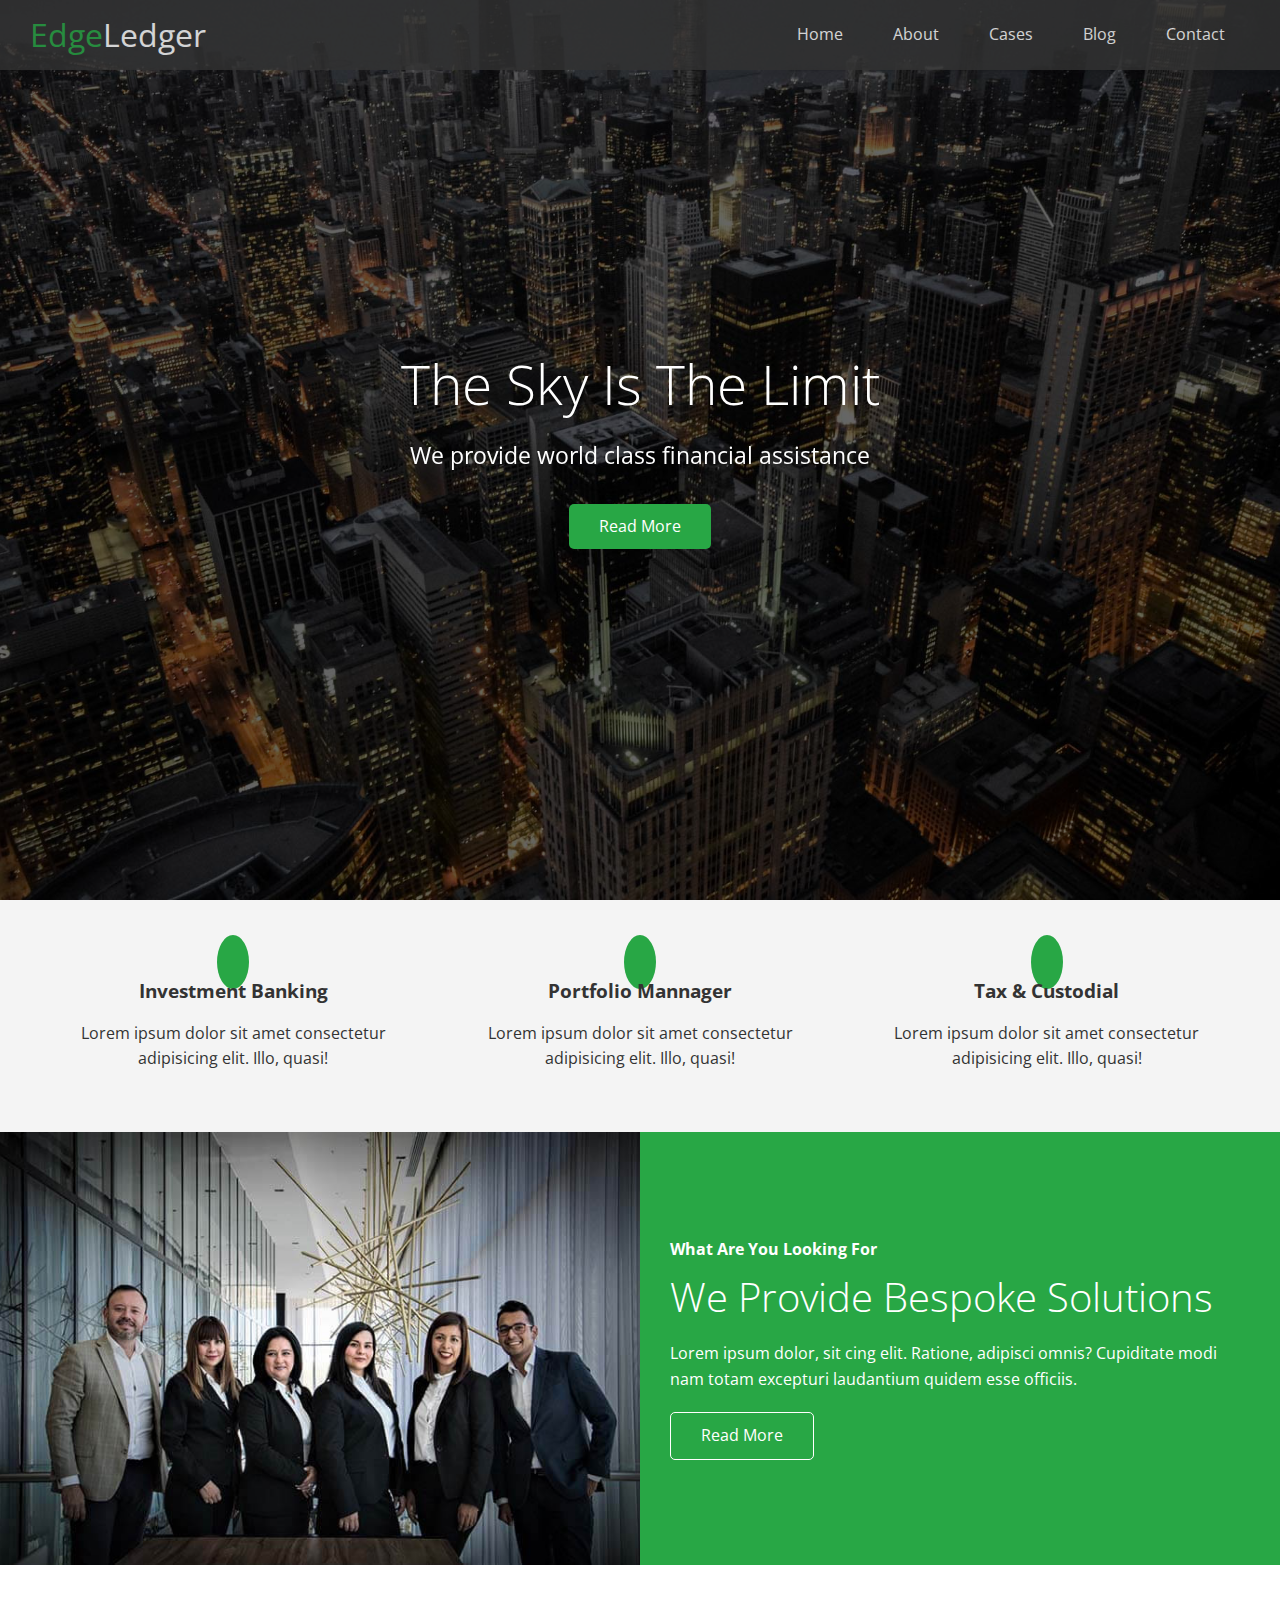
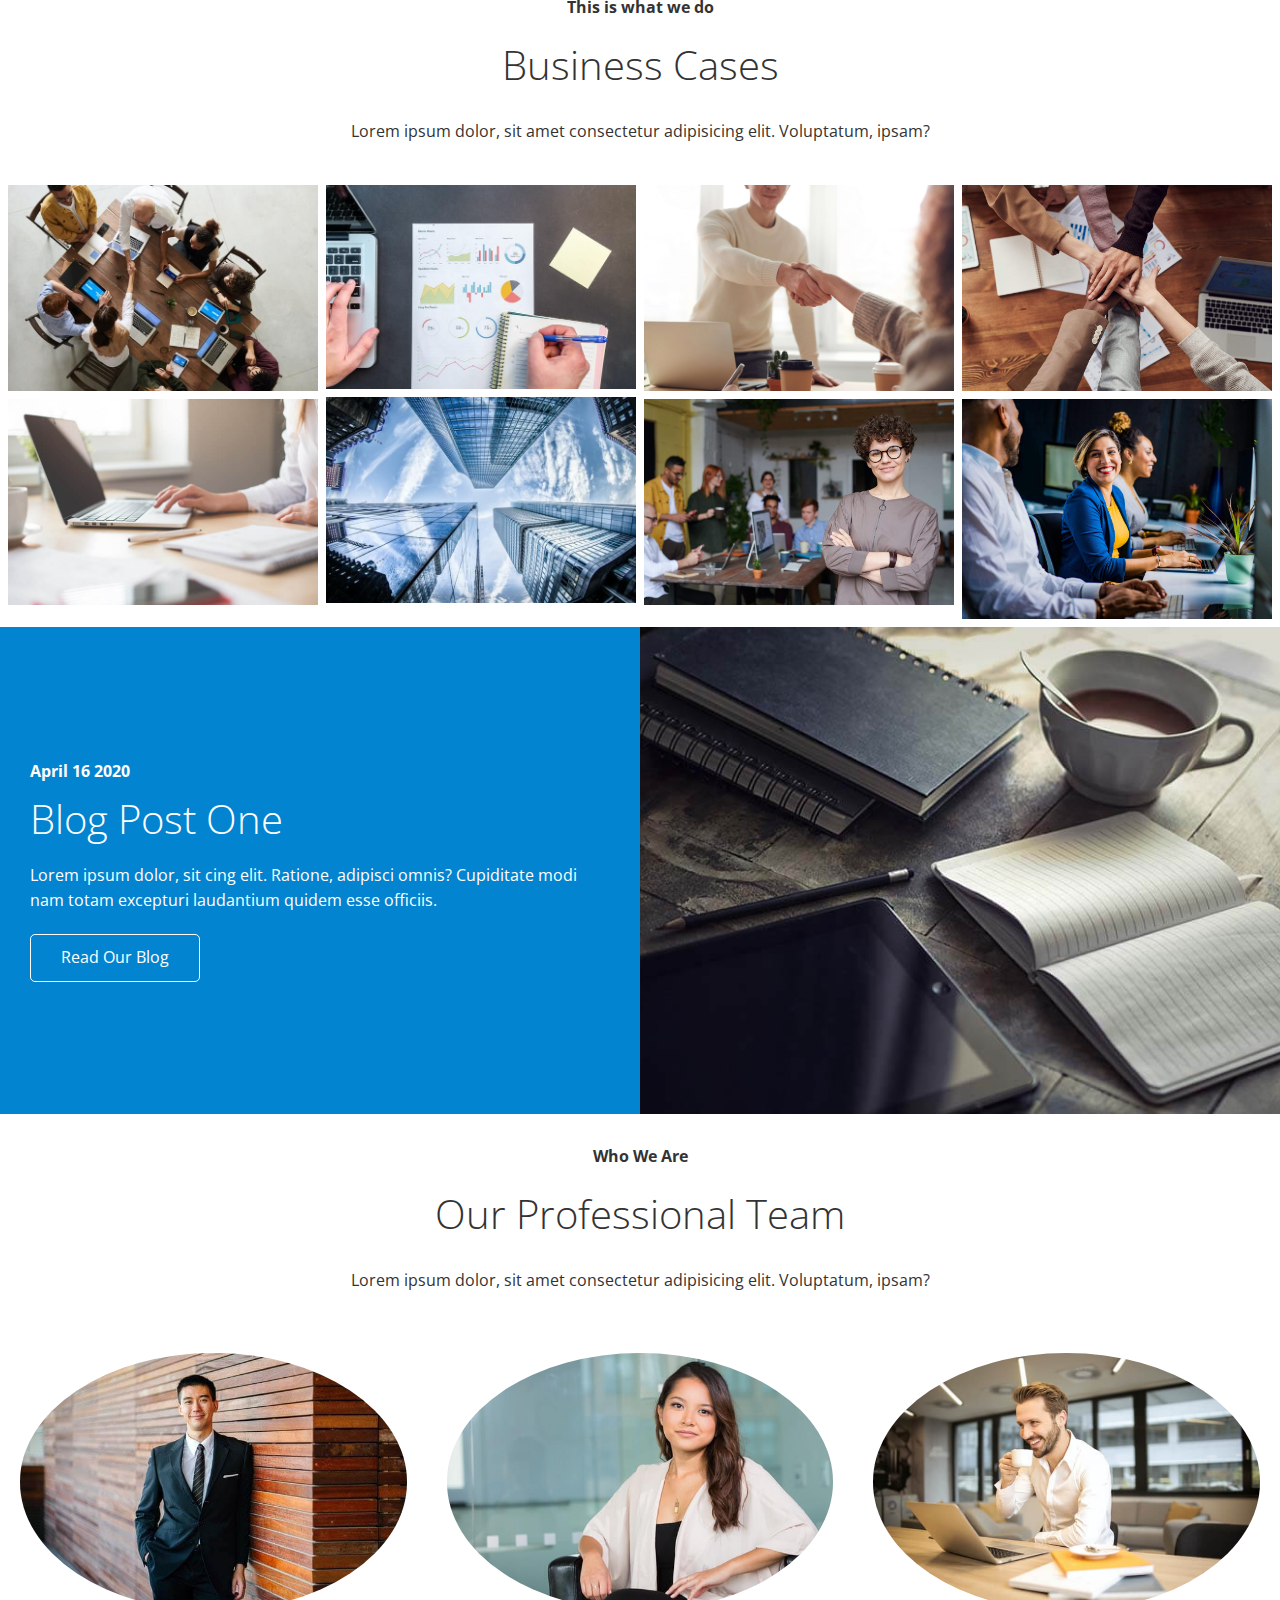
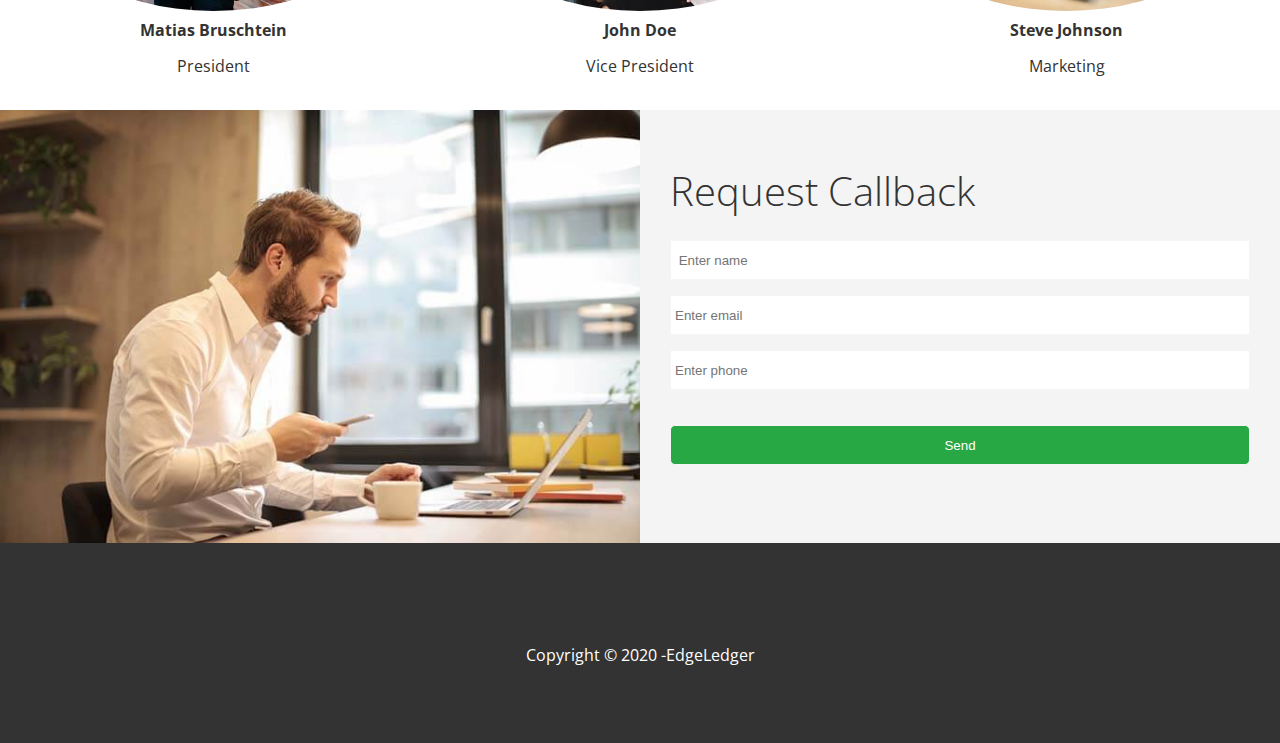
<file: index.html>
<!DOCTYPE html>
<html lang="en">

<head>
    <meta charset="UTF-8">
    <meta name="viewport" content="width=device-width, initial-scale=1.0">
    <link rel="shortcut icon" type="image/x-icon" href="/favicon1.ico">
    <link rel="stylesheet" href="https://cdnjs.cloudflare.com/ajax/libs/font-awesome/5.14.0/css/all.min.css"
        integrity="sha512-1PKOgIY59xJ8Co8+NE6FZ+LOAZKjy+KY8iq0G4B3CyeY6wYHN3yt9PW0XpSriVlkMXe40PTKnXrLnZ9+fkDaog=="
        crossorigin="anonymous" />
        <link rel="stylesheet" href="utilities.css">
        <link rel="stylesheet" href="style.css">
   
    <title>Wellcome to EdgeLedger</title>
</head>

<body id="home">
    <header class="hero">
        <div id="navbar" class="navbar top">
            <h1 class="logo">
                <span class="text-primary"> <i class="fas fa-book-open"></i>Edge</span>Ledger
            </h1>
            <nav>
                <ul>
                    <li><a href="#home">Home</a></li>
                    <li><a href="#about">About</a></li>
                    <li><a href="#cases">Cases</a></li>
                    <li><a href="#blog">Blog</a></li>
                    <li><a href="#contact">Contact</a></li>
                </ul>
            </nav>
        </div>

        <div class="content">
            <h1>The Sky Is The Limit</h1>
            <p>We provide world class financial assistance</p>
            <a href="#about" class="btn"><i class="fas fa-chevron-right"></i> Read More</a>
        </div>
    </header>
    <main>
        <!--About Icon-->
        <section id="about" class="icons bg-light">
            <div class="flex-items">
                <div>
                    <i class="fas fa-university fa-2x"></i>
                    <div>
                        <h3>Investment Banking</h3>
                        <p>Lorem ipsum dolor sit amet consectetur adipisicing elit. Illo, quasi!</p>
                    </div>
                </div>
                <div>
                    <i class="fas fa-book-reader fa-2x"></i>
                    <div>
                        <h3>Portfolio Mannager</h3>
                        <p>Lorem ipsum dolor sit amet consectetur adipisicing elit. Illo, quasi!</p>
                    </div>
                </div>
                <div>
                    <i class="fas fa-pencil-alt fa-2x"></i>
                    <div>
                        <h3>Tax & Custodial</h3>
                        <p>Lorem ipsum dolor sit amet consectetur adipisicing elit. Illo, quasi!</p>
                    </div>
                </div>
            </div>
        </section>
        <!--About:solutions-->
        <section class="section solutions flex-columns">
            <div class="row">
                <div class="column">
                    <div class="column-1">
                        <img src="./home/people.jpg" alt="people">
                    </div>

                </div>
                <div class="column">
                    <div class="column-2 bg-primary">
                        <h4> What Are You Looking For</h4>
                        <h2>We Provide Bespoke Solutions</h2>
                        <p>Lorem ipsum dolor, sit cing elit. Ratione, adipisci omnis? Cupiditate modi nam totam
                            excepturi laudantium quidem esse officiis.</p>
                        <a href="" class="btn btn-outline">
                            <i class="fas fa-chevron"></i>
                            Read More</a>
                    </div>
                </div>
            </div>
        </section>
        <section id="cases" class="cases flex-grid section-paddin">
            <header class="section-header">
                <h4>This is what we do</h4>
                <h2>Business Cases</h2>
                <p>Lorem ipsum dolor, sit amet consectetur adipisicing elit. Voluptatum, ipsam?</p>
            </header>
            <div class="row">
                <div class="column">
                    <img src="./cases/cases1.jpg" alt="">
                    <img src="./cases/cases2.jpg" alt="">
                </div>
                <div class="column">
                    <img src="./cases/cases3.jpg" alt="">
                    <img src="./cases/cases4.jpg" alt="">
                </div>
                <div class="column">
                    <img src="./cases/cases5.jpg" alt="">
                    <img src="./cases/cases6.jpg" alt="">
                </div>
                <div class="column">
                    <img src="./cases/cases7.jpg" alt="">
                    <img src="./cases/cases8.jpg" alt="">
                </div>
            </div>
        </section>
        <!--blog-->
        <section id="blog" class=" flex-columns flex-reverse">
            <div class="row">
                <div class="column">
                    <div class="column-1">
                        <img src="./home/blog.jpg" alt="people">
                    </div>
                </div>
                <div class="column">
                    <div class="column-2 bg-secondary">
                        <h4>April 16 2020</h4>
                        <h2>Blog Post One</h2>
                        <p>Lorem ipsum dolor, sit cing elit. Ratione, adipisci omnis? Cupiditate modi nam totam
                            excepturi laudantium quidem esse officiis.</p>
                        <a href="blog.html" class="btn btn-outline">
                            <i class="fas fa-chevron"></i>
                            Read Our Blog</a>
                    </div>
                </div>
            </div>
        </section>
        <section id="team" class="team  section-paddin">
            <header class="section-header">
                <h4>Who We Are</h4>
                <h2>Our Professional Team</h2>
                <p>Lorem ipsum dolor, sit amet consectetur adipisicing elit. Voluptatum, ipsam?</p>
            </header>
            <div class="flex-items">
                <div>
                    <img src="./team/person1.jpg" alt="">
                    <h4>Matias Bruschtein</h4>
                    <p>President</p>
                </div>
                <div>
                    <img src="./team/person2.jpg" alt="">
                    <h4>John Doe</h4>
                    <p>Vice President</p>
                </div>
                <div>
                    <img src="./team/person3.jpg" alt="">
                    <h4>Steve Johnson</h4>
                    <p>Marketing</p>
                </div>
            </div>
            </div>
        </section>
        <section id="contact" class="contact  flex-columns">
            <div class="row">
                <div class="column">
                    <div class="column-1">
                        <img src="./home/contact.jpg" alt="people">
                    </div>

                </div>
                <div class="column">
                    <div class="column-2 bg-light">
                        <h2>Request Callback</h2>
                        <form class="callback-form"  name="contact" method="POST" data-netlify="true">
                            <div class="form-control">
                                <label for="name"></label>
                                <input type="text" name="name" id="name" placeholder=" Enter name">
                            </div>
                            <div class="form-control">
                                <label for="email"></label>
                                <input type="email" name="email" id="name" placeholder="Enter email">
                            </div>
                            <div class="form-control">
                                <label for="phone"></label>
                                <input type="text" name="phone" id="phone" placeholder="Enter phone">
                            </div>
                            <input type="submit" value="Send" id="submit" class="btn">
                        </form>
                    </div>
                </div>
            </div>
        </section>
    </main>
    <footer class="footer bg-dark">
        <div class="social">
            <a href="#"><i class="fab fa-facebook fa-2x"></i></a>
            <a href="#"><i class="fab fa-twitter fa-2x"></i></a>
            <a href="#"><i class="fab fa-youtube fa-2x"></i></a>
            <a href="#"><i class="fab fa-linkedin fa-2x"></i></a>
        </div>
        <p>Copyright &copy; 2020 -EdgeLedger</p>
    </footer>

</body>

</html>
</file>
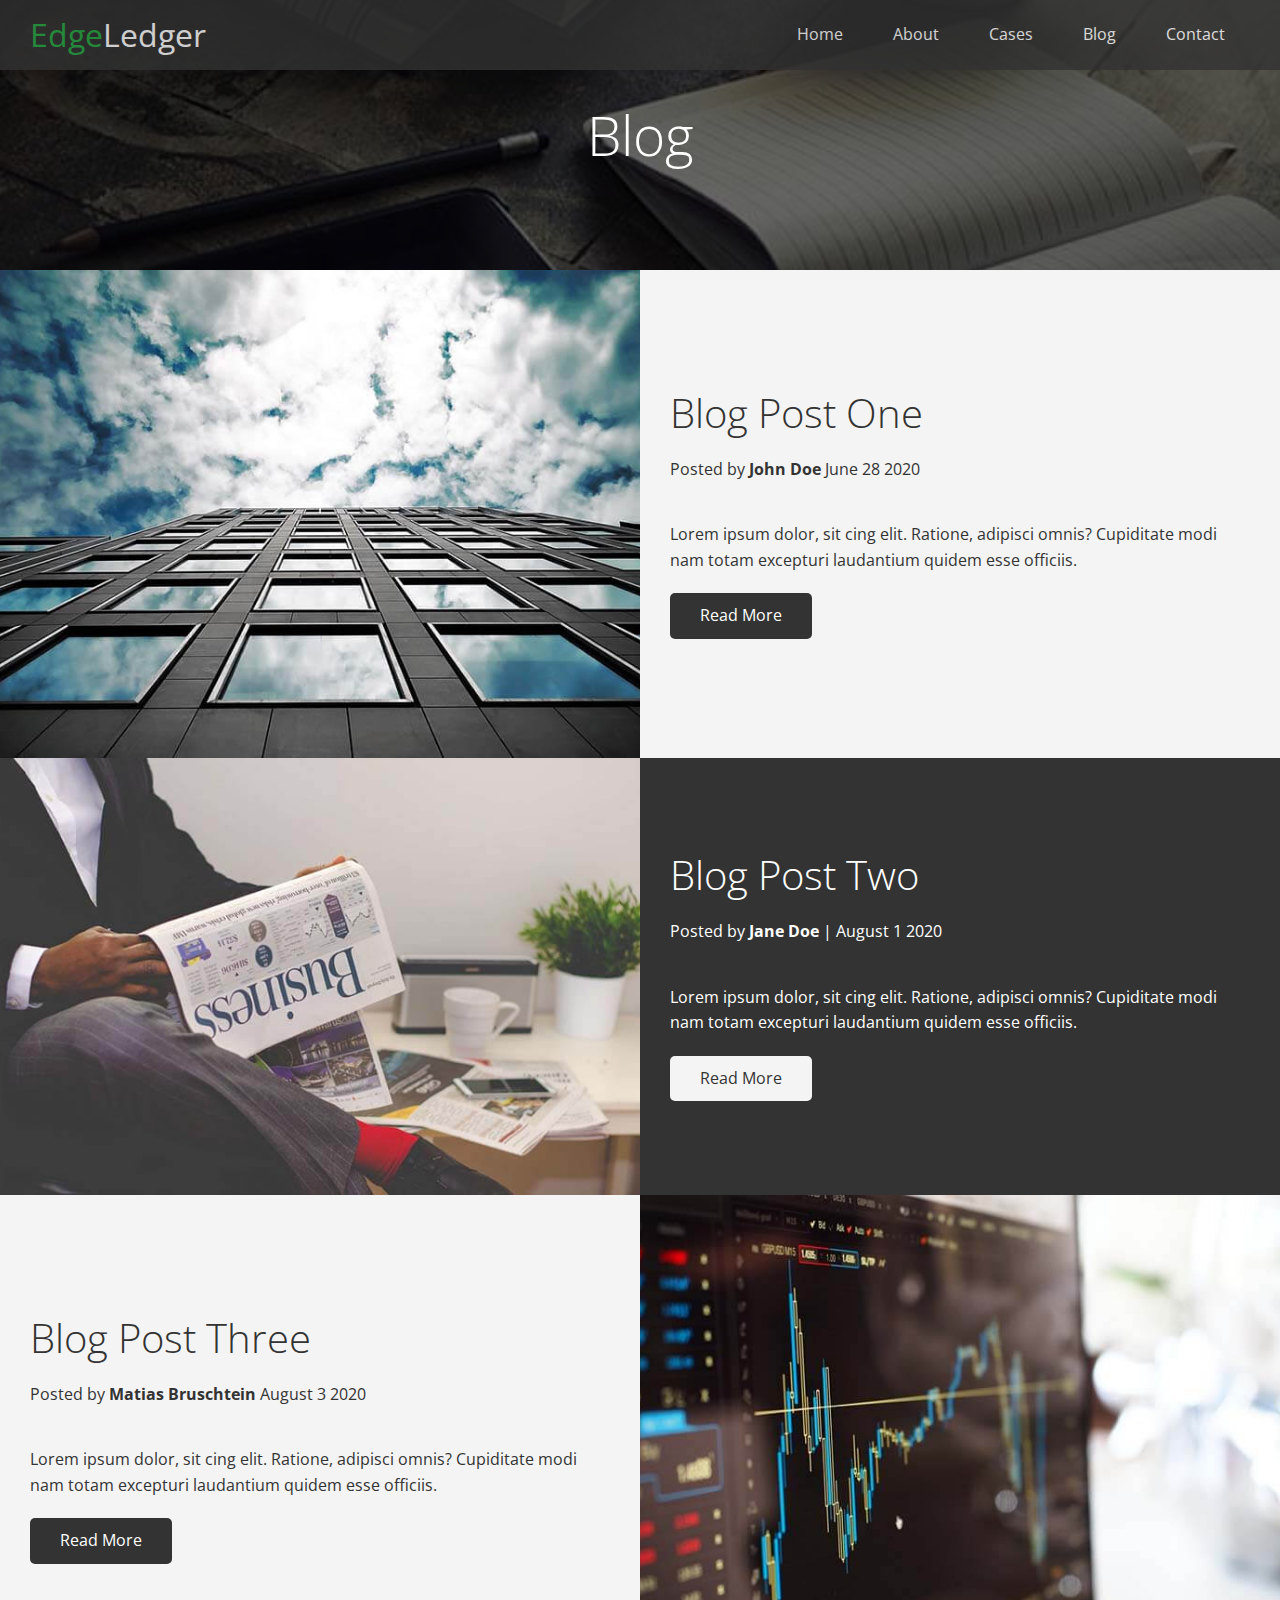
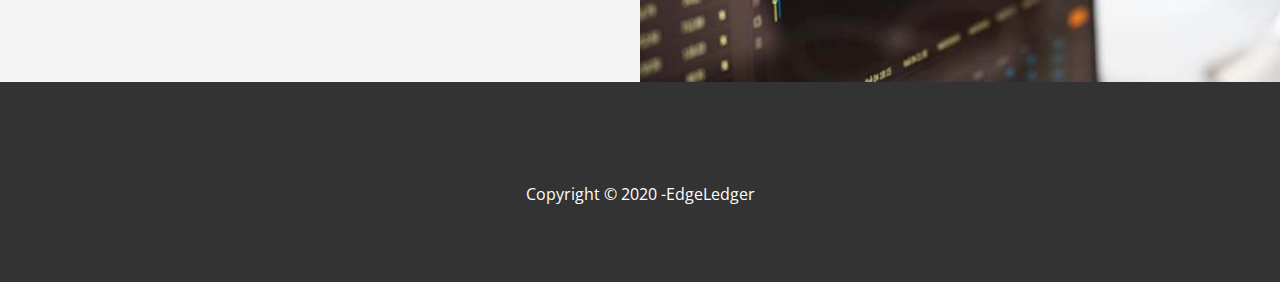
<file: blog.html>
<!DOCTYPE html>
<html lang="en">

<head>
    <meta charset="UTF-8">
    <meta name="viewport" content="width=device-width, initial-scale=1.0">


    <link rel="stylesheet" href="https://cdnjs.cloudflare.com/ajax/libs/font-awesome/5.14.0/css/all.min.css"
        integrity="sha512-1PKOgIY59xJ8Co8+NE6FZ+LOAZKjy+KY8iq0G4B3CyeY6wYHN3yt9PW0XpSriVlkMXe40PTKnXrLnZ9+fkDaog=="
        crossorigin="anonymous" />
        <link rel="stylesheet" href="/utilities.css">
        <link rel="stylesheet" href="/style.css">

    <title>Read Our Blog</title>
</head>

<body id="home">
    <header class="hero blog">
        <div id="navbar" class="navbar">
            <h1 class="logo">
                <span class="text-primary"> <i class="fas fa-book-open"></i>Edge</span>Ledger
            </h1>
            <nav>
                <ul>
                    <li><a href="index.html">Home</a></li>
                    <li><a href="index.html#about">About</a></li>
                    <li><a href="index.html#cases">Cases</a></li>
                    <li><a href="index.html#blog">Blog</a></li>
                    <li><a href="index.html#contact">Contact</a></li>
                </ul>
            </nav>
        </div>

        <div class="content">
            <h1>Blog</h1>

        </div>
    </header>
    <main>
        <article class=" flex-columns">
            <div class="row">
                <div class="column">
                    <div class="column-1">
                        <img src="/blog/blog1.jpg" alt="people">
                    </div>

                </div>
                <div class="column">
                    <div class="column-2 bg-light">
                        
                        <h2>Blog Post One</h2>
                        <p class="meta"><i class="fas fa-user"></i>Posted by <strong>John Doe</strong> June 28 2020
                        </p>
                        <p>Lorem ipsum dolor, sit cing elit. Ratione, adipisci omnis? Cupiditate modi nam totam
                            excepturi laudantium quidem esse officiis.</p>
                        <a href="post.html" class="btn btn-dark">
                            <i class="fas fa-chevron"></i>
                            Read More</a>
                    </div>
                </div>
            </div>
        </article>
        <article class=" flex-columns">
            <div class="row">
                <div class="column">
                    <div class="column-1">
                        <img src="/blog/blog2.jpg" alt="people">
                    </div>

                </div>
                <div class="column">
                    <div class="column-2 bg-dark">
                        
                        <h2>Blog Post Two</h2>
                        <p class="meta"><i class="fas fa-user"></i>Posted by <strong>Jane Doe</strong> | August 1 2020
                        </p>
                        <p>Lorem ipsum dolor, sit cing elit. Ratione, adipisci omnis? Cupiditate modi nam totam
                            excepturi laudantium quidem esse officiis.</p>
                        <a href="post.html" class="btn btn-light">
                            <i class="fas fa-chevron"></i>
                            Read More</a>
                    </div>
                </div>
            </div>
        </article>
        <article class=" flex-columns flex-reverse ">
            <div class="row">
                <div class="column">
                    <div class="column-1">
                        <img src="/blog/blog3.jpg" alt="people">
                    </div>

                </div>
                <div class="column">
                    <div class="column-2 bg-light">
                        
                        <h2>Blog Post Three</h2>
                        <p class="meta"><i class="fas fa-user"></i>Posted by <strong>Matias Bruschtein</strong> August 3 2020
                        </p>
                        <p>Lorem ipsum dolor, sit cing elit. Ratione, adipisci omnis? Cupiditate modi nam totam
                            excepturi laudantium quidem esse officiis.</p>
                        <a href="post.html" class="btn btn-dark">
                            <i class="fas fa-chevron"></i>
                            Read More</a>
                    </div>
                </div>
            </div>
        </article>
    </main>
    <footer class="footer bg-dark">
        <div class="social">
            <a href="#"><i class="fab fa-facebook fa-2x"></i></a>
            <a href="#"><i class="fab fa-twitter fa-2x"></i></a>
            <a href="#"><i class="fab fa-youtube fa-2x"></i></a>
            <a href="#"><i class="fab fa-linkedin fa-2x"></i></a>
        </div>
        <p>Copyright &copy; 2020 -EdgeLedger</p>
    </footer>
</body>

</html>
</file>
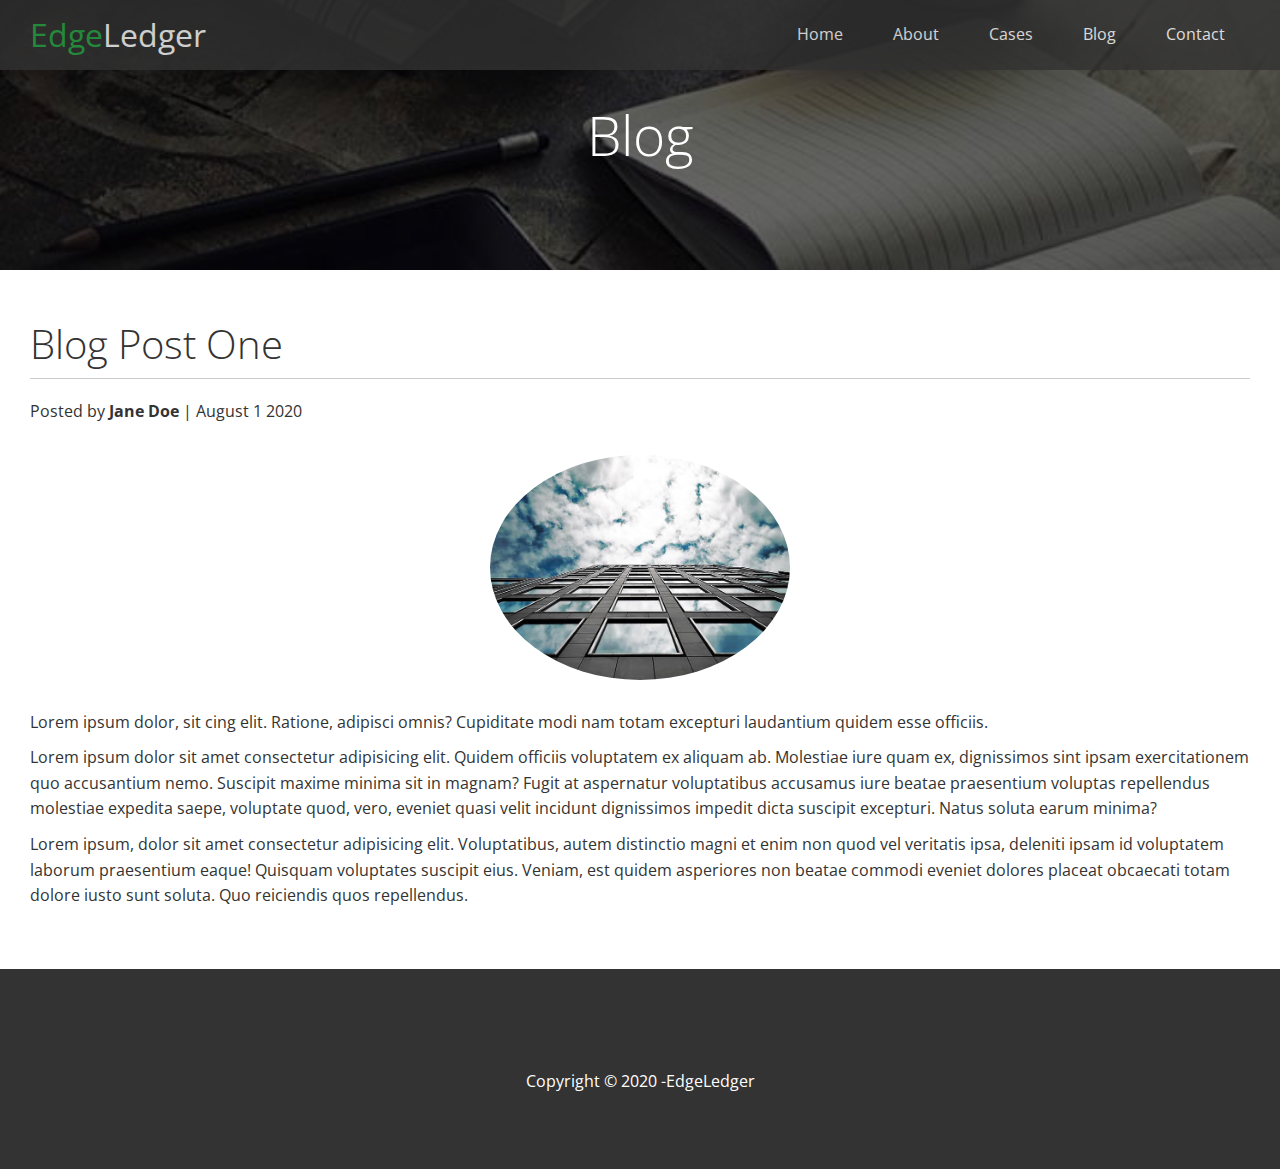
<file: post.html>
<!DOCTYPE html>
<html lang="en">

<head>
    <meta charset="UTF-8">
    <meta name="viewport" content="width=device-width, initial-scale=1.0">


    <link rel="stylesheet" href="https://cdnjs.cloudflare.com/ajax/libs/font-awesome/5.14.0/css/all.min.css"
        integrity="sha512-1PKOgIY59xJ8Co8+NE6FZ+LOAZKjy+KY8iq0G4B3CyeY6wYHN3yt9PW0XpSriVlkMXe40PTKnXrLnZ9+fkDaog=="
        crossorigin="anonymous" />
        <link rel="stylesheet" href="/utilities.css">
        <link rel="stylesheet" href="/style.css">
    <title>Post One</title>
</head>

<body id="home">
    <header class="hero blog">
        <div id="navbar" class="navbar">
            <h1 class="logo">
                <span class="text-primary"> <i class="fas fa-book-open"></i>Edge</span>Ledger
            </h1>
            <nav>
                <ul>
                    <li><a href="index.html">Home</a></li>
                    <li><a href="index.html#about">About</a></li>
                    <li><a href="index.html#cases">Cases</a></li>
                    <li><a href="index.html#blog">Blog</a></li>
                    <li><a href="index.html#contact">Contact</a></li>
                </ul>
            </nav>
        </div>

        <div class="content">
            <h1>Blog</h1>

        </div>
    </header>
    <main>
       <section class="post">
           <h2>Blog Post One</h2>
           <p class="meta"><i class="fas fa-user"></i>Posted by <strong>Jane Doe</strong> | August 1 2020
           </p>
           <img src="/blog/blog1.jpg">
           <p>Lorem ipsum dolor, sit cing elit. Ratione, adipisci omnis? Cupiditate modi nam totam
               excepturi laudantium quidem esse officiis.</p>
            <p>Lorem ipsum dolor sit amet consectetur adipisicing elit. Quidem officiis voluptatem ex aliquam ab. Molestiae iure quam ex, dignissimos sint ipsam exercitationem quo accusantium nemo. Suscipit maxime minima sit in magnam? Fugit at aspernatur voluptatibus accusamus iure beatae praesentium voluptas repellendus molestiae expedita saepe, voluptate quod, vero, eveniet quasi velit incidunt dignissimos impedit dicta suscipit excepturi. Natus soluta earum minima?</p>
            <p>Lorem ipsum, dolor sit amet consectetur adipisicing elit. Voluptatibus, autem distinctio magni et enim non quod vel veritatis ipsa, deleniti ipsam id voluptatem laborum praesentium eaque! Quisquam voluptates suscipit eius. Veniam, est quidem asperiores non beatae commodi eveniet dolores placeat obcaecati totam dolore iusto sunt soluta. Quo reiciendis quos repellendus.</p>
        </section>
    </main>
    <footer class="footer bg-dark">
        <div class="social">
            <a href="#"><i class="fab fa-facebook fa-2x"></i></a>
            <a href="#"><i class="fab fa-twitter fa-2x"></i></a>
            <a href="#"><i class="fab fa-youtube fa-2x"></i></a>
            <a href="#"><i class="fab fa-linkedin fa-2x"></i></a>
        </div>
        <p>Copyright &copy; 2020 -EdgeLedger</p>
    </footer>
</body>

</html>
</file>
<file: utilities.css>
.text-primary {
    color: #28a745;
}
.text-secondary {
    color:  #0284d0;
}
.btn {
    cursor: pointer;
    display: inline-block;
    padding: 10px 30px;
    color: white;
    background-color: #28a745 ;
    border: none;
    border-radius: 5px;
}
.btn:hover {
    opacity: 0.9;
}
.btn-secondary , .bg-secondary {
    background: #0284d0;
    color: white;
}
.btn-primary, .bg-primary {
    background: #28a745;
    color: white;
}
.btn-dark, .bg-dark {
    background: #333;
    color: white;
}
.btn-light , .bg-light{
    background: #f4f4f4;
    color: #333;
}
.btn-outline {
    background: transparent;
    border: 1px solid white;
}
.flex-items {
    display: flex;
    text-align: center;
    justify-content: center;
    text-align: center;
    height: 100%;
}
.flex-items > div {
    padding: 20px;
}

/*-------------------------*/
.flex-columns.flex-reverse .row {
    flex-direction: row-reverse;
}

.flex-columns .row {
    display: flex;
    flex-direction: row;
    flex-wrap: wrap;
    width: 100%;
}
.flex-columns .column {
    display: flex;
    flex-direction: column;
    flex-basis: 100%;
    flex: 1;
}
.flex-columns .column .column-1, 
.flex-columns .column .column-2 {
    height: 100%;
}
.flex-columns img {
    width: 100%;
    height: 100%;
    object-fit: cover;
}
.flex-columns .column-2 {
    display: flex;
    flex-direction: column;
    align-items: flex-start;
    justify-content: center;
    padding: 30px ; 
}

.flex-columns h2 {
    font-size: 40px;
    font-weight: 100;
}
.flex-columns h4 {
    margin-bottom: 10px;
}
.flex-columns p {
    margin: 20px 0;
}
/*-------------------------*/
.section-header {
    padding: 30px;
    display: flex;
    flex-direction: column;
    align-items: center;
    justify-content: center;
    text-align: center;
}
.section-header h2 {
    font-size: 40px;
    margin: 20px 0;
}
.section-padding {
    padding: 20px 20px 40px;
}

.flex-grid .row {
display: flex;
flex-wrap: wrap;
padding: 0 4px;
}

.flex-grid .column {
    flex: 25%;
    max-width: 25%;
    padding: 0 4px;
}
</file>
<file: style.css>
@import url('https://fonts.googleapis.com/css2?family=Open+Sans:wght@300;400&display=swap');

* {
    box-sizing: border-box;
    padding: 0;
    margin: 0;
}

body {
    font-family: 'Open sans', sans-serif;
    background: white;
    color: #333;
    line-height: 1.6;
}

ul {
    list-style: none;
}
a {
    color: #333;
    text-decoration: none;
}
h1 , h2 {
    font-weight: 300;
    line-height: 1.2;
}
p{
    margin:10px 0;
}
img {
    width: 100%;
}
/*---------------------------*/
.navbar {
    display: flex;
    align-items: center;
    justify-content:space-between ;
    background-color: #333;
    color: white;
    opacity: 0.8;
    width: 100%;
    height: 70px;
    position: fixed;
    top: 0px;
    padding: 0 30px;
}

.navbar a {
    color:white ;
    padding: 10px 20px;
    margin: 0 5px;
}
.navbar a:hover {
    border-bottom:#28a745 2px solid ;
}
.navbar ul {
    display: flex;
}
.navbar .logo {
    font-weight:400 ;
}
/*---------------------------*/
.hero {
    background: url('./home/showcase.jpg') no-repeat center center/cover;
    height:  100vh;
    position: relative;
    color: white;
}

.hero .content {
    display: flex;
    flex-direction: column;
    align-items: center;
    justify-content: center;
    height: 100%;
    padding: 0 20px;
}

.hero .content h1 {
    font-size: 55px;
}
.hero .content  p {
    font-size: 23px;
    max-width: 600px;
    margin: 20px 0 30px;
    
}
.hero::before {
    content: '';
    position: absolute;
    top: 0;
    left: 0%;
    width: 100%;
    height: 100%;
    background: rgba(0,0,0,0.6);
}
.hero *{
    z-index: 10;
}
.hero.blog {
    background: url('./home/blog.jpg') no-repeat center center/cover;
    height: 30vh;;
}

/*---------------------------*/
.icons {
    padding: 30px;
}
.icons h3 {
    font-weight: bold;
    margin-bottom: 15px;
}
.icons i {
    background-color: #28a745;
    color: white;
    padding: 1rem;
    border-radius: 50%;
    margin-bottom: 15px;
}

.cases img:hover {
    opacity: 0.7;
}
.team img {
    border-radius: 50%;
}
.callback-form {
    width: 100%;
    padding: 20px 0;
}
.callback-form label {
    display: block;
    margin-bottom: 5px;
}
.callback-form .form-control {
    margin-bottom: 15px;
}
.callback-form input {
    width: 100%;
    padding: 4px;
    height: 40px;
    border: #f5f5f5 1px solid

}
.callback-form input:focus{
    outline-color: #28A754;
}
.callback-form .btn {
    padding: 12px 0;
    margin-top:20px ;
}
.post {
    padding: 50px 30px;
}
.post h2 {
    font-size: 40px;
    margin-bottom: 20px;
    padding-bottom: 10px;
    border-bottom: #ccc solid 1px;
}
.post .meta {
    margin-bottom: 30px;
}
.post img {
    width: 300px;
    border-radius: 50%;
    display: block;
    margin: 0 auto 30px;
}
.footer {
 display: flex;
 flex-direction: column;
 align-items: center;
 justify-content: center;
 text-align: center;
 height: 200px;
 background-color: #333;
}
.footer .social > * {
    margin-right: 30px;
}
.footer a {
    color: white ;
}
.footer a:hover {
    color: #28A754 ;
}
.footer.bg-dark {
    background: #333;
    color: white;
}

@media(max-width:768px) {
    .navbar {
        flex-direction: column;
        height: 120px;
        padding: 20px;
    }
    .navbar a {
        padding: 10px 10px;
        margin:0 3px;
    }
    .flex-items {
        flex-direction: column;
    }
    .flex-columns .column, .flex-grid .column {
        flex: 100%;
        max-width: 100%;
    }
    .team img {
        width: 70%;
    }
}
</file>
